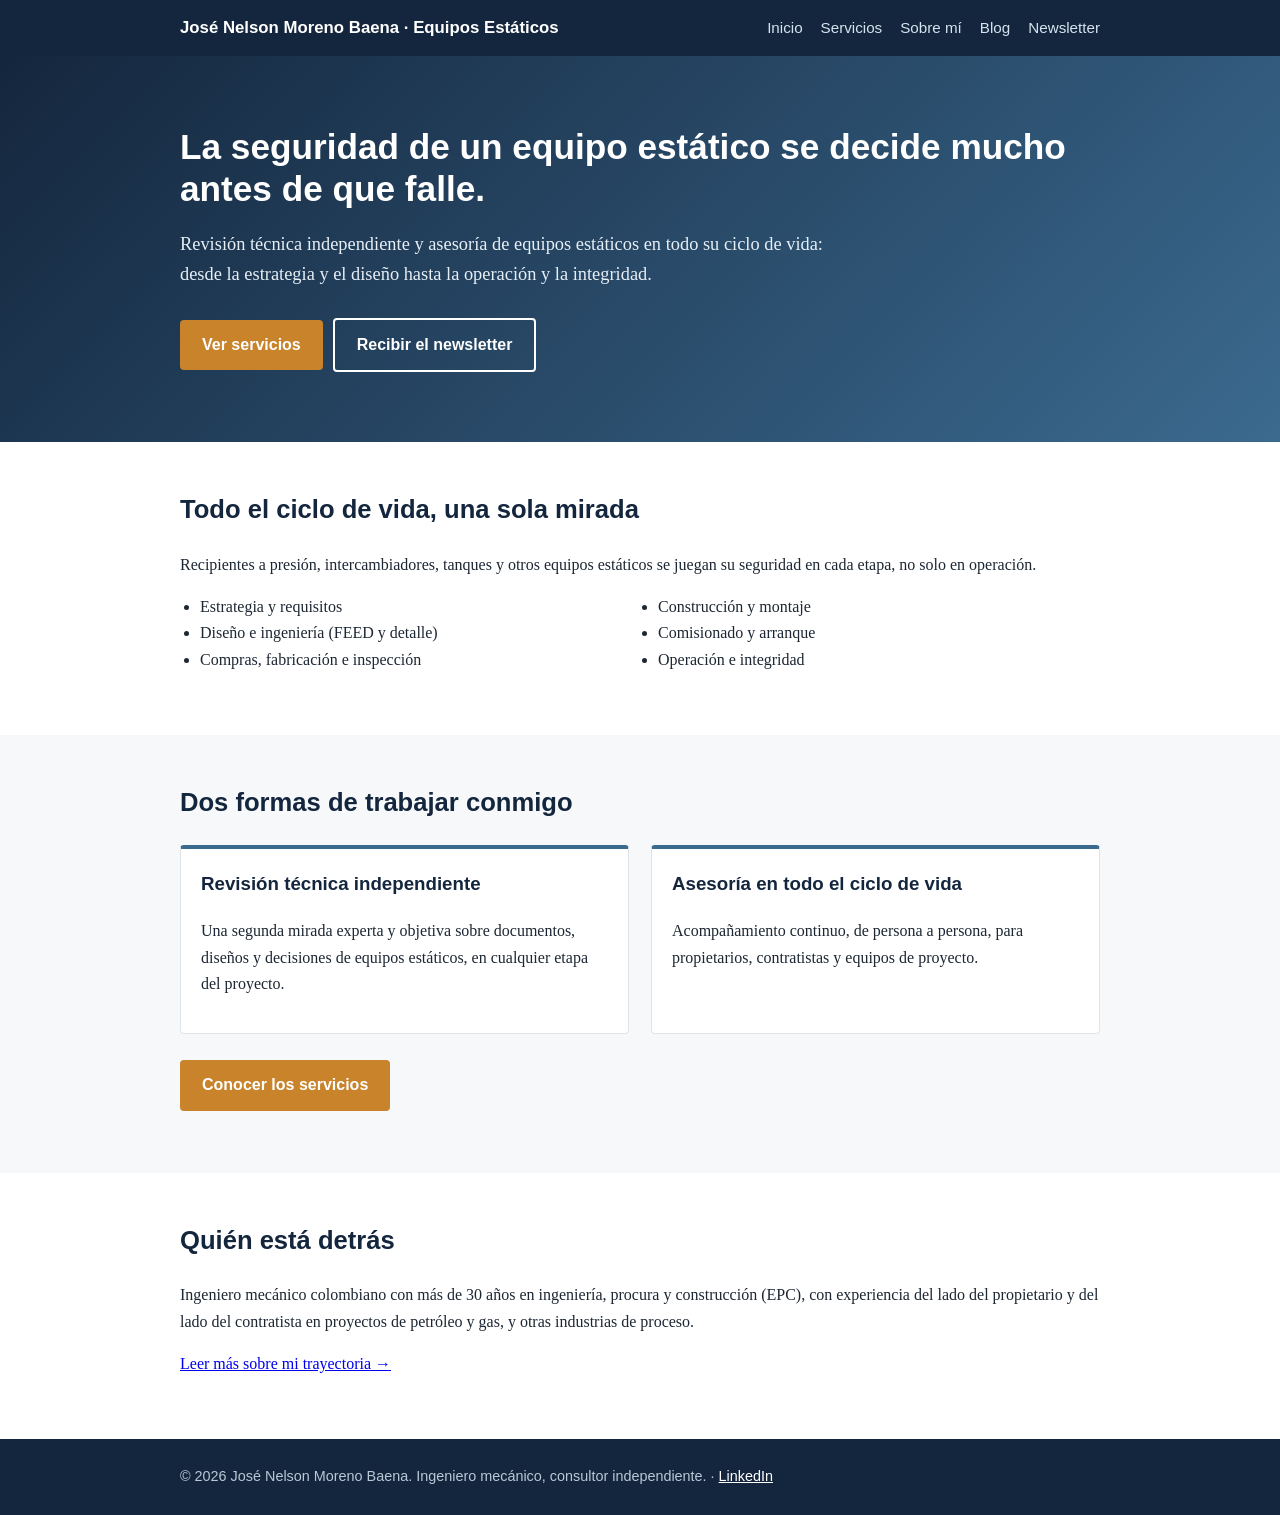
<file: index.html>
<!DOCTYPE html><html lang="es"><head><meta charset="utf-8"><meta name="viewport" content="width=device-width,initial-scale=1"><title>Equipos estáticos: revisión técnica y asesoría · José Nelson Moreno Baena</title><meta name="description" content="Revisión técnica independiente y asesoría de equipos estáticos en todo su ciclo de vida."><link rel="stylesheet" href="./style.css"></head><body><header><div class="wrap"><a class="brand" href="./index.html">José Nelson Moreno Baena · Equipos Estáticos</a><nav><a href="./index.html">Inicio</a><a href="./servicios.html">Servicios</a><a href="./sobre-mi.html">Sobre mí</a><a href="./blog/index.html">Blog</a><a href="./suscribirse.html">Newsletter</a></nav></div></header><div class="hero"><div class="wrap"><h1>La seguridad de un equipo estático se decide mucho antes de que falle.</h1><p>Revisión técnica independiente y asesoría de equipos estáticos en todo su ciclo de vida: desde la estrategia y el diseño hasta la operación y la integridad.</p><a class="btn" href="servicios.html">Ver servicios</a><a class="btn alt" href="suscribirse.html">Recibir el newsletter</a></div></div>
<section><div class="wrap"><h2>Todo el ciclo de vida, una sola mirada</h2><p>Recipientes a presión, intercambiadores, tanques y otros equipos estáticos se juegan su seguridad en cada etapa, no solo en operación.</p>
<ul class="stages"><li>Estrategia y requisitos</li><li>Diseño e ingeniería (FEED y detalle)</li><li>Compras, fabricación e inspección</li><li>Construcción y montaje</li><li>Comisionado y arranque</li><li>Operación e integridad</li></ul></div></section>
<section class="alt"><div class="wrap"><h2>Dos formas de trabajar conmigo</h2><div class="grid">
<div class="card"><h3>Revisión técnica independiente</h3><p>Una segunda mirada experta y objetiva sobre documentos, diseños y decisiones de equipos estáticos, en cualquier etapa del proyecto.</p></div>
<div class="card"><h3>Asesoría en todo el ciclo de vida</h3><p>Acompañamiento continuo, de persona a persona, para propietarios, contratistas y equipos de proyecto.</p></div></div>
<p><a class="btn" href="servicios.html">Conocer los servicios</a></p></div></section>
<section><div class="wrap"><h2>Quién está detrás</h2><p>Ingeniero mecánico colombiano con más de 30 años en ingeniería, procura y construcción (EPC), con experiencia del lado del propietario y del lado del contratista en proyectos de petróleo y gas, y otras industrias de proceso.</p><p><a href="sobre-mi.html">Leer más sobre mi trayectoria →</a></p></div></section>
<footer><div class="wrap">© 2026 José Nelson Moreno Baena. Ingeniero mecánico, consultor independiente. · <a href="https://www.linkedin.com/in/morenobj/">LinkedIn</a></div></footer></body></html>
</file>
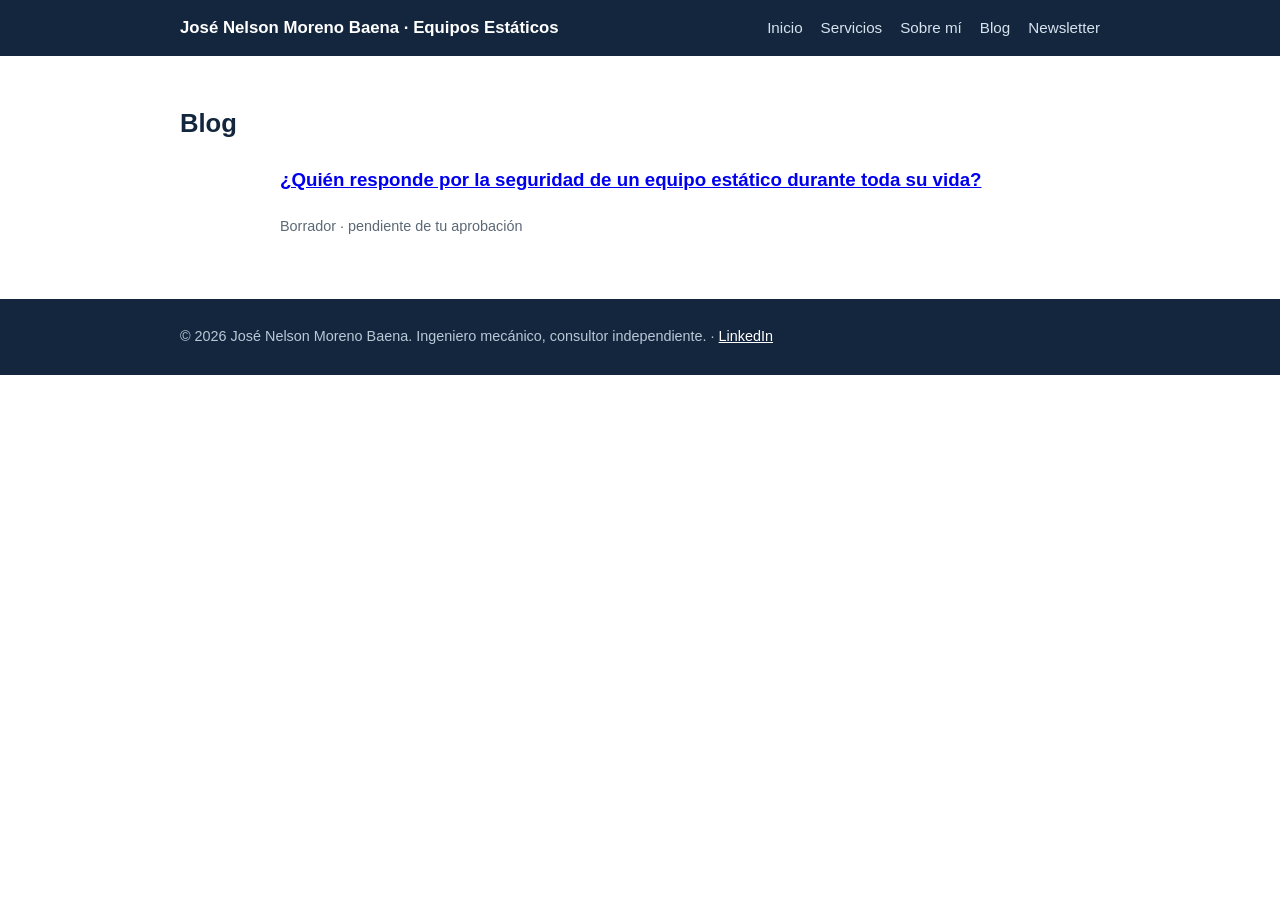
<file: blog/index.html>
<!DOCTYPE html><html lang="es"><head><meta charset="utf-8"><meta name="viewport" content="width=device-width,initial-scale=1"><title>Blog · José Nelson Moreno Baena</title><meta name="description" content="Artículos sobre seguridad de equipos estáticos."><link rel="stylesheet" href="../style.css"></head><body><header><div class="wrap"><a class="brand" href="../index.html">José Nelson Moreno Baena · Equipos Estáticos</a><nav><a href="../index.html">Inicio</a><a href="../servicios.html">Servicios</a><a href="../sobre-mi.html">Sobre mí</a><a href="../blog/index.html">Blog</a><a href="../suscribirse.html">Newsletter</a></nav></div></header><section><div class="wrap"><h2>Blog</h2><article style="padding:0"><h3><a href="primera-entrada.html">¿Quién responde por la seguridad de un equipo estático durante toda su vida?</a></h3><p class="tag">Borrador · pendiente de tu aprobación</p></article></div></section>
<footer><div class="wrap">© 2026 José Nelson Moreno Baena. Ingeniero mecánico, consultor independiente. · <a href="https://www.linkedin.com/in/morenobj/">LinkedIn</a></div></footer></body></html>
</file>
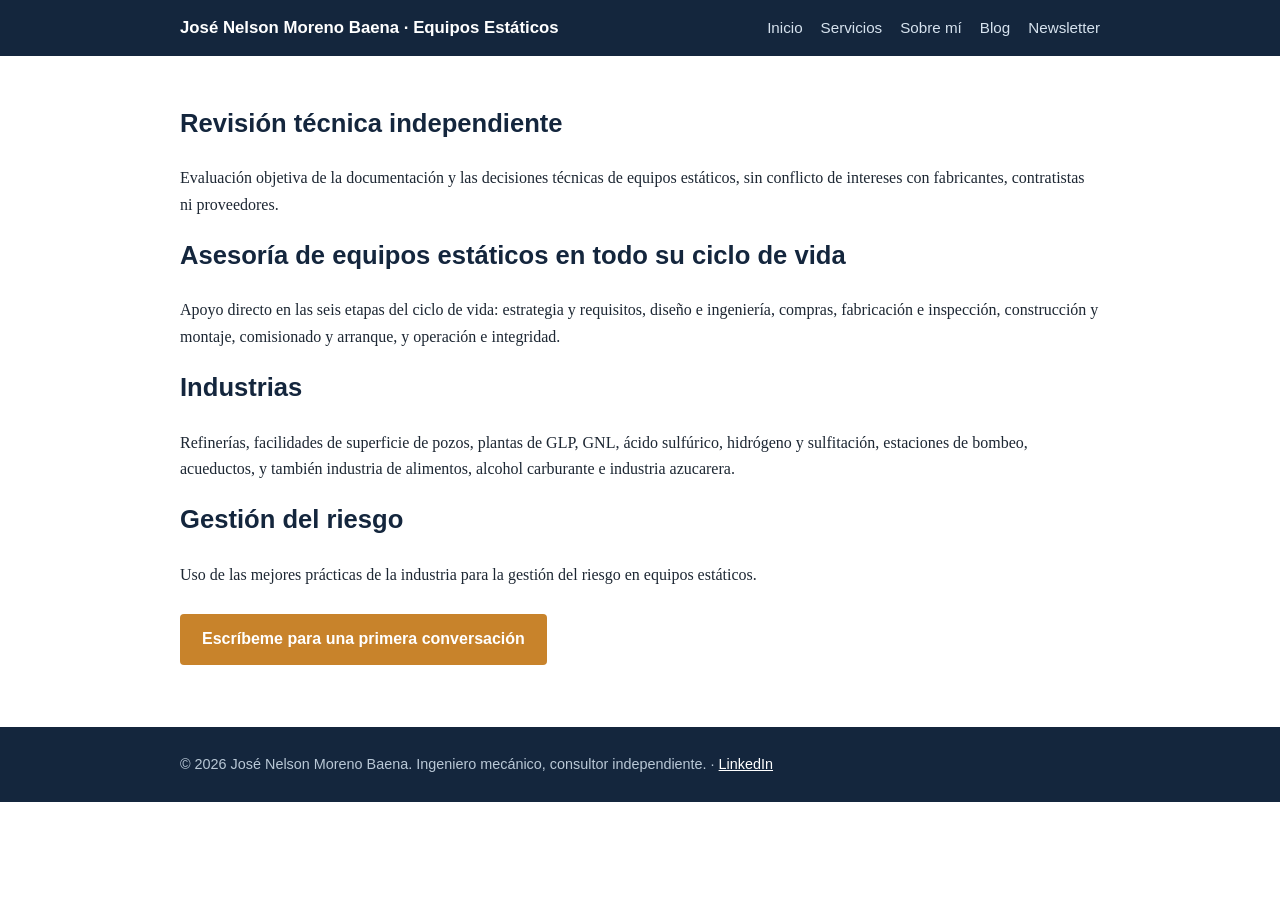
<file: servicios.html>
<!DOCTYPE html><html lang="es"><head><meta charset="utf-8"><meta name="viewport" content="width=device-width,initial-scale=1"><title>Servicios · José Nelson Moreno Baena</title><meta name="description" content="Revisión técnica independiente y asesoría de equipos estáticos."><link rel="stylesheet" href="./style.css"></head><body><header><div class="wrap"><a class="brand" href="./index.html">José Nelson Moreno Baena · Equipos Estáticos</a><nav><a href="./index.html">Inicio</a><a href="./servicios.html">Servicios</a><a href="./sobre-mi.html">Sobre mí</a><a href="./blog/index.html">Blog</a><a href="./suscribirse.html">Newsletter</a></nav></div></header><section><div class="wrap"><h2>Revisión técnica independiente</h2><p>Evaluación objetiva de la documentación y las decisiones técnicas de equipos estáticos, sin conflicto de intereses con fabricantes, contratistas ni proveedores.</p>
<h2>Asesoría de equipos estáticos en todo su ciclo de vida</h2><p>Apoyo directo en las seis etapas del ciclo de vida: estrategia y requisitos, diseño e ingeniería, compras, fabricación e inspección, construcción y montaje, comisionado y arranque, y operación e integridad.</p>
<h2>Industrias</h2><p>Refinerías, facilidades de superficie de pozos, plantas de GLP, GNL, ácido sulfúrico, hidrógeno y sulfitación, estaciones de bombeo, acueductos, y también industria de alimentos, alcohol carburante e industria azucarera.</p>
<h2>Gestión del riesgo</h2><p>Uso de las mejores prácticas de la industria para la gestión del riesgo en equipos estáticos.</p>
<p><a class="btn" href="mailto:morenobj@outlook.com">Escríbeme para una primera conversación</a></p></div></section>
<footer><div class="wrap">© 2026 José Nelson Moreno Baena. Ingeniero mecánico, consultor independiente. · <a href="https://www.linkedin.com/in/morenobj/">LinkedIn</a></div></footer></body></html>
</file>
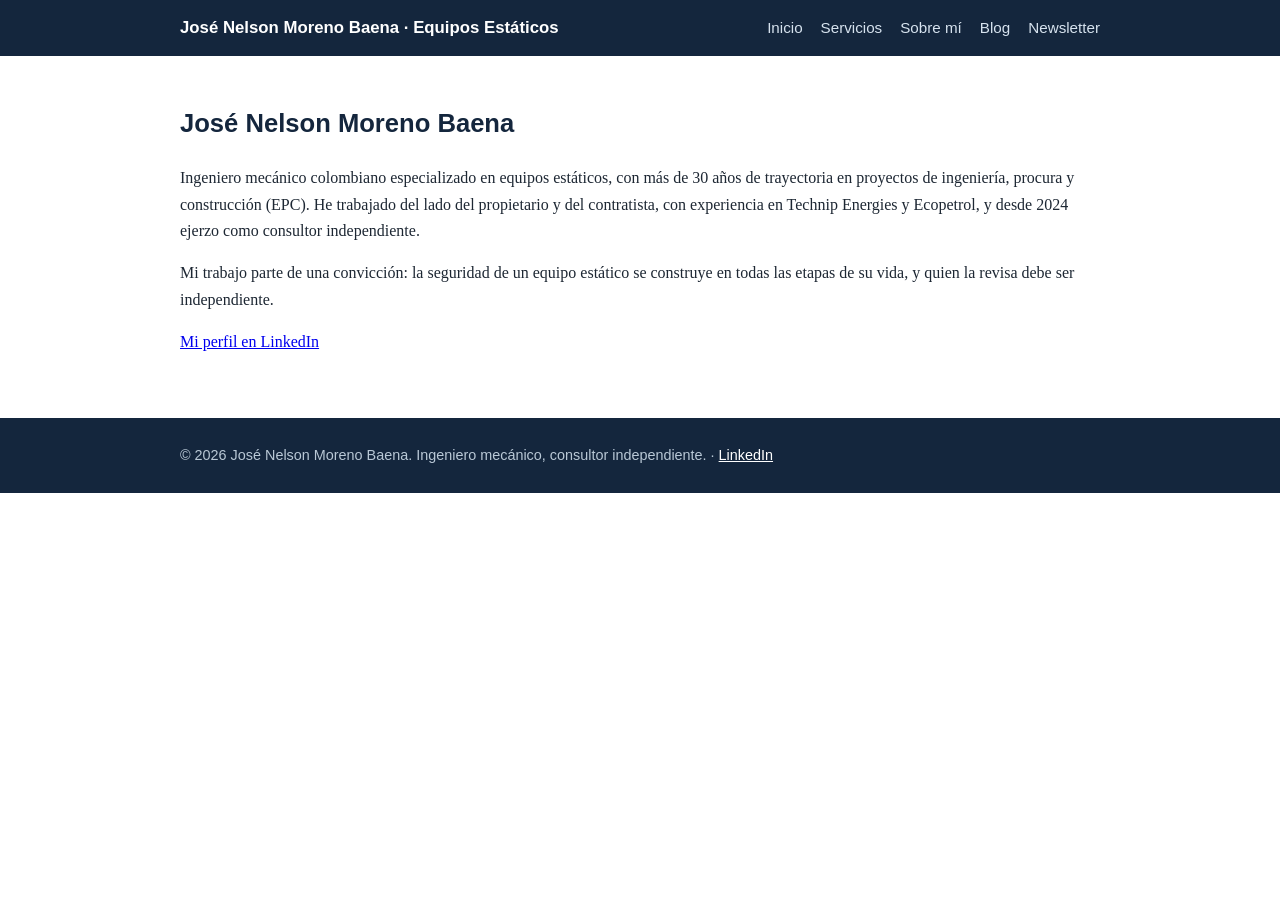
<file: sobre-mi.html>
<!DOCTYPE html><html lang="es"><head><meta charset="utf-8"><meta name="viewport" content="width=device-width,initial-scale=1"><title>Sobre mí · José Nelson Moreno Baena</title><meta name="description" content="Ingeniero mecánico, más de 30 años en EPC y equipos estáticos."><link rel="stylesheet" href="./style.css"></head><body><header><div class="wrap"><a class="brand" href="./index.html">José Nelson Moreno Baena · Equipos Estáticos</a><nav><a href="./index.html">Inicio</a><a href="./servicios.html">Servicios</a><a href="./sobre-mi.html">Sobre mí</a><a href="./blog/index.html">Blog</a><a href="./suscribirse.html">Newsletter</a></nav></div></header><section><div class="wrap"><h2>José Nelson Moreno Baena</h2><p>Ingeniero mecánico colombiano especializado en equipos estáticos, con más de 30 años de trayectoria en proyectos de ingeniería, procura y construcción (EPC). He trabajado del lado del propietario y del contratista, con experiencia en Technip Energies y Ecopetrol, y desde 2024 ejerzo como consultor independiente.</p>
<p>Mi trabajo parte de una convicción: la seguridad de un equipo estático se construye en todas las etapas de su vida, y quien la revisa debe ser independiente.</p>
<p><a href="https://www.linkedin.com/in/morenobj/">Mi perfil en LinkedIn</a></p></div></section>
<footer><div class="wrap">© 2026 José Nelson Moreno Baena. Ingeniero mecánico, consultor independiente. · <a href="https://www.linkedin.com/in/morenobj/">LinkedIn</a></div></footer></body></html>
</file>
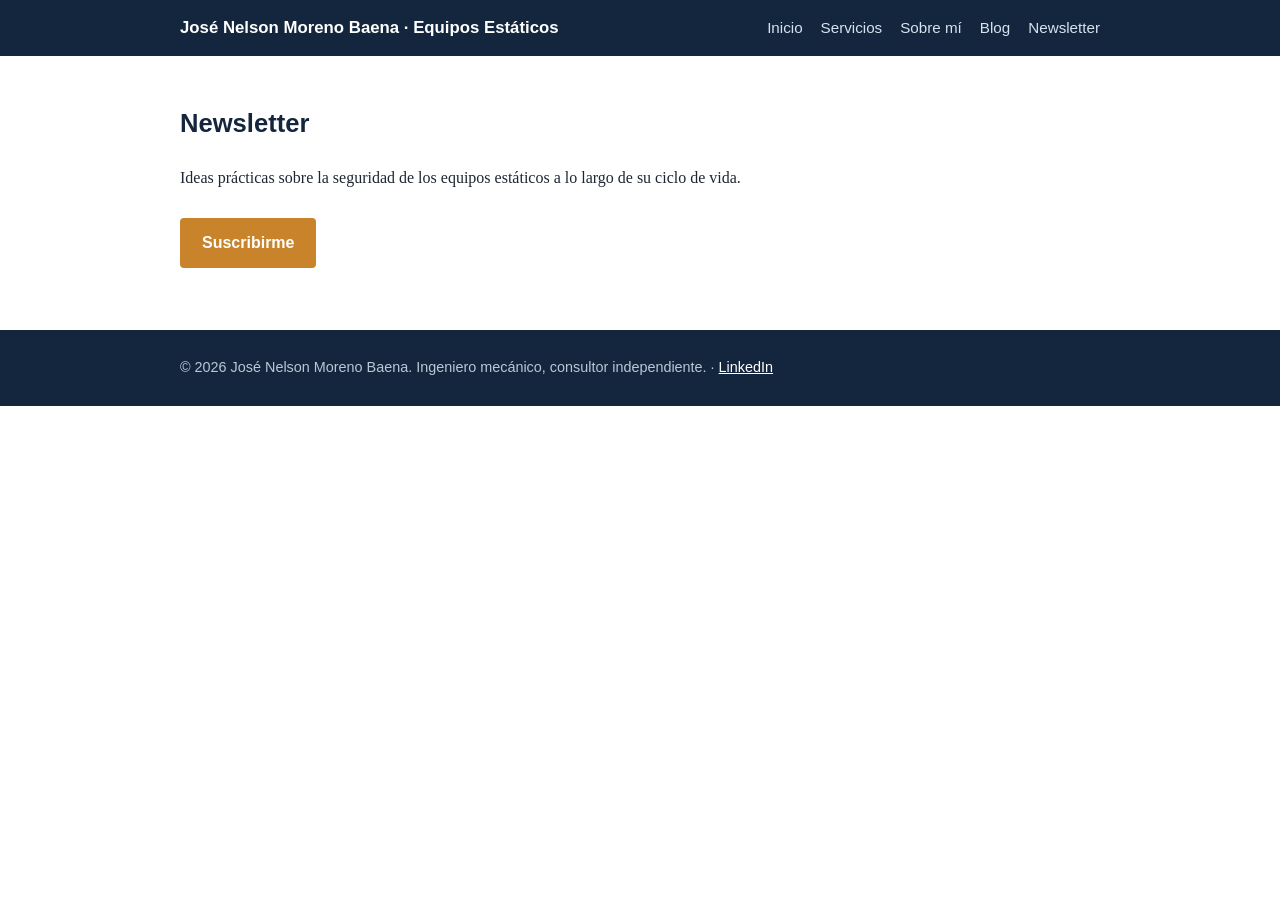
<file: suscribirse.html>
<!DOCTYPE html><html lang="es"><head><meta charset="utf-8"><meta name="viewport" content="width=device-width,initial-scale=1"><title>Newsletter · José Nelson Moreno Baena</title><meta name="description" content="Newsletter sobre seguridad de equipos estáticos."><link rel="stylesheet" href="./style.css"></head><body><header><div class="wrap"><a class="brand" href="./index.html">José Nelson Moreno Baena · Equipos Estáticos</a><nav><a href="./index.html">Inicio</a><a href="./servicios.html">Servicios</a><a href="./sobre-mi.html">Sobre mí</a><a href="./blog/index.html">Blog</a><a href="./suscribirse.html">Newsletter</a></nav></div></header><section><div class="wrap"><h2>Newsletter</h2><p>Ideas prácticas sobre la seguridad de los equipos estáticos a lo largo de su ciclo de vida.</p>
<!-- PENDIENTE: reemplazar por la dirección real de Substack -->
<p><a class="btn" href="https://SUBSTACK-PENDIENTE.substack.com/subscribe">Suscribirme</a></p></div></section>
<footer><div class="wrap">© 2026 José Nelson Moreno Baena. Ingeniero mecánico, consultor independiente. · <a href="https://www.linkedin.com/in/morenobj/">LinkedIn</a></div></footer></body></html>
</file>
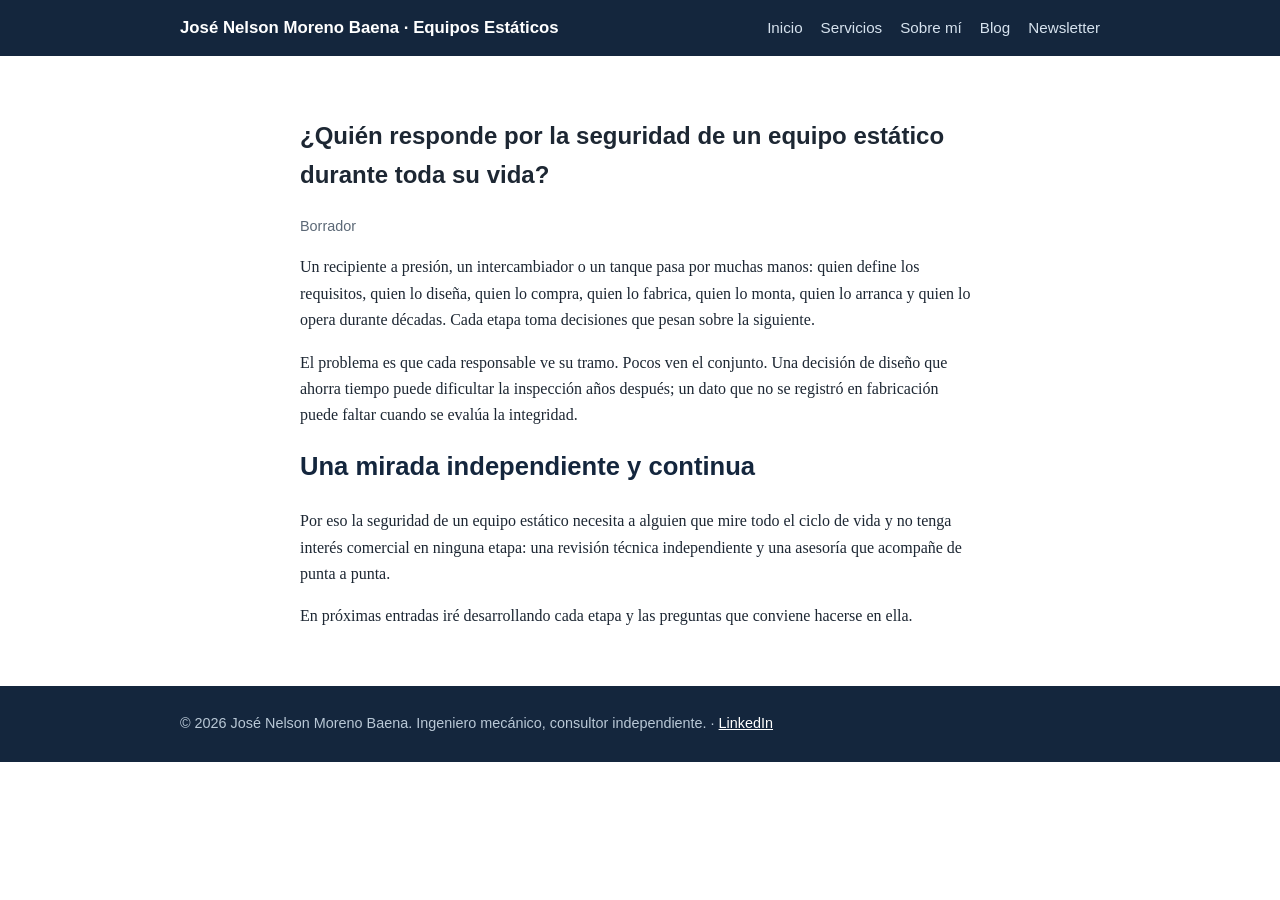
<file: blog/primera-entrada.html>
<!DOCTYPE html><html lang="es"><head><meta charset="utf-8"><meta name="viewport" content="width=device-width,initial-scale=1"><title>¿Quién responde por la seguridad de un equipo estático? · Blog</title><meta name="description" content="La seguridad de un equipo estático se construye en todo su ciclo de vida."><link rel="stylesheet" href="../style.css"></head><body><header><div class="wrap"><a class="brand" href="../index.html">José Nelson Moreno Baena · Equipos Estáticos</a><nav><a href="../index.html">Inicio</a><a href="../servicios.html">Servicios</a><a href="../sobre-mi.html">Sobre mí</a><a href="../blog/index.html">Blog</a><a href="../suscribirse.html">Newsletter</a></nav></div></header><article><h1>¿Quién responde por la seguridad de un equipo estático durante toda su vida?</h1><p class="tag">Borrador</p>
<p>Un recipiente a presión, un intercambiador o un tanque pasa por muchas manos: quien define los requisitos, quien lo diseña, quien lo compra, quien lo fabrica, quien lo monta, quien lo arranca y quien lo opera durante décadas. Cada etapa toma decisiones que pesan sobre la siguiente.</p>
<p>El problema es que cada responsable ve su tramo. Pocos ven el conjunto. Una decisión de diseño que ahorra tiempo puede dificultar la inspección años después; un dato que no se registró en fabricación puede faltar cuando se evalúa la integridad.</p>
<h2>Una mirada independiente y continua</h2>
<p>Por eso la seguridad de un equipo estático necesita a alguien que mire todo el ciclo de vida y no tenga interés comercial en ninguna etapa: una revisión técnica independiente y una asesoría que acompañe de punta a punta.</p>
<p>En próximas entradas iré desarrollando cada etapa y las preguntas que conviene hacerse en ella.</p></article>
<footer><div class="wrap">© 2026 José Nelson Moreno Baena. Ingeniero mecánico, consultor independiente. · <a href="https://www.linkedin.com/in/morenobj/">LinkedIn</a></div></footer></body></html>
</file>
<file: style.css>
:root{--navy:#14263d;--steel:#3b6a8f;--accent:#c8832b;--bg:#f6f8fa;--text:#1d2733;--muted:#5b6876}
*{box-sizing:border-box}
body{margin:0;font-family:Georgia,"Times New Roman",serif;color:var(--text);background:#fff;line-height:1.65}
h1,h2,h3,nav,.btn,footer,.tag{font-family:"Segoe UI",Helvetica,Arial,sans-serif}
header{background:var(--navy);color:#fff}
.wrap{max-width:960px;margin:0 auto;padding:0 20px}
header .wrap{display:flex;flex-wrap:wrap;justify-content:space-between;align-items:center;padding:14px 20px}
.brand{font-weight:700;font-size:1.05rem;color:#fff;text-decoration:none;font-family:"Segoe UI",Helvetica,Arial,sans-serif}
nav a{color:#d6e2ee;text-decoration:none;margin-left:18px;font-size:.95rem}
nav a:hover{color:#fff}
.hero{background:linear-gradient(135deg,var(--navy),var(--steel));color:#fff;padding:70px 0}
.hero h1{font-size:2.2rem;line-height:1.2;margin:0 0 14px}
.hero p{font-size:1.15rem;max-width:680px;color:#e6eef6}
.btn{display:inline-block;background:var(--accent);color:#fff;padding:12px 22px;border-radius:4px;text-decoration:none;font-weight:600;margin-top:10px}
.btn.alt{background:transparent;border:2px solid #fff;margin-left:10px}
section{padding:46px 0}
section.alt{background:var(--bg)}
h2{color:var(--navy);font-size:1.6rem;margin-top:0}
.grid{display:grid;grid-template-columns:repeat(auto-fit,minmax(260px,1fr));gap:22px}
.card{background:#fff;border:1px solid #dde4ea;border-top:4px solid var(--steel);padding:20px;border-radius:4px}
.card h3{margin-top:0;color:var(--navy)}
ul.stages{columns:2;padding-left:20px}
.tag{color:var(--muted);font-size:.9rem}
footer{background:var(--navy);color:#b9c8d6;padding:26px 0;font-size:.9rem}
footer a{color:#fff}
article{max-width:720px;margin:0 auto;padding:40px 20px}
@media(max-width:600px){ul.stages{columns:1}.hero h1{font-size:1.7rem}}
</file>
